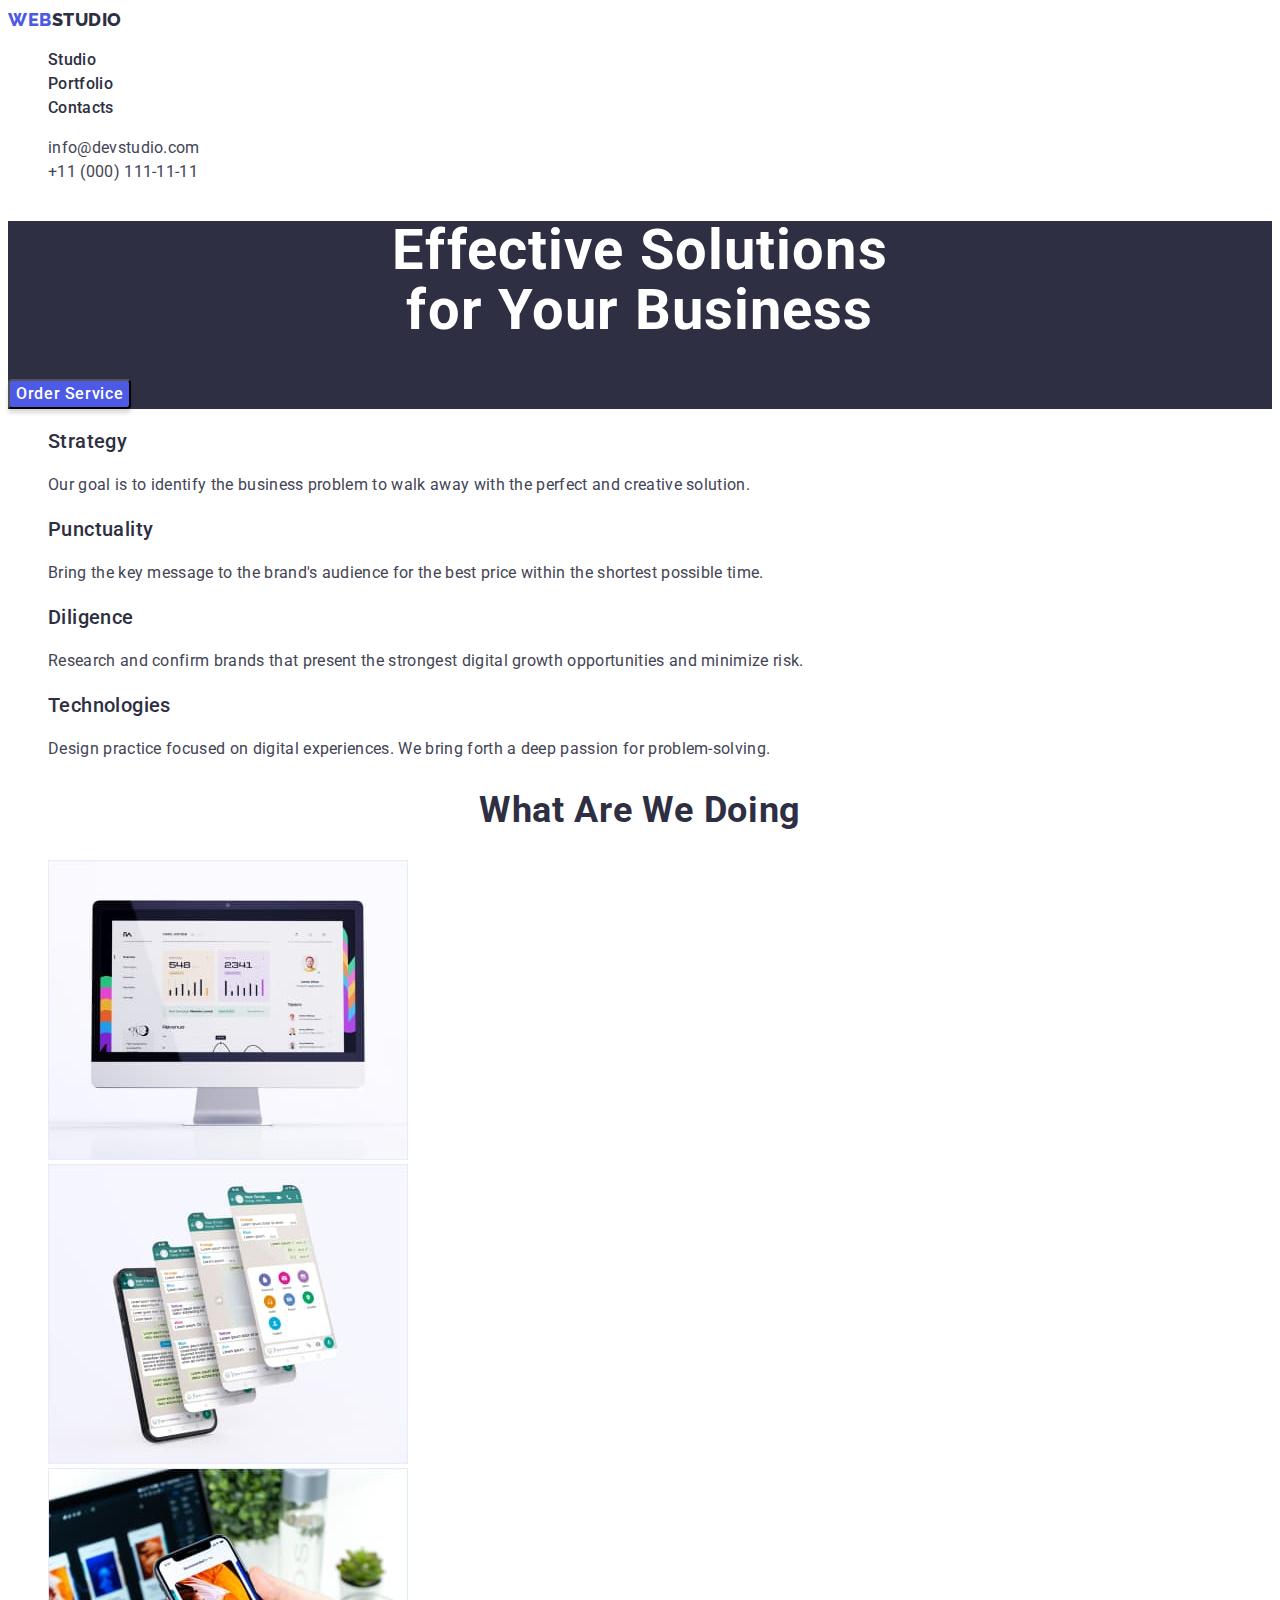
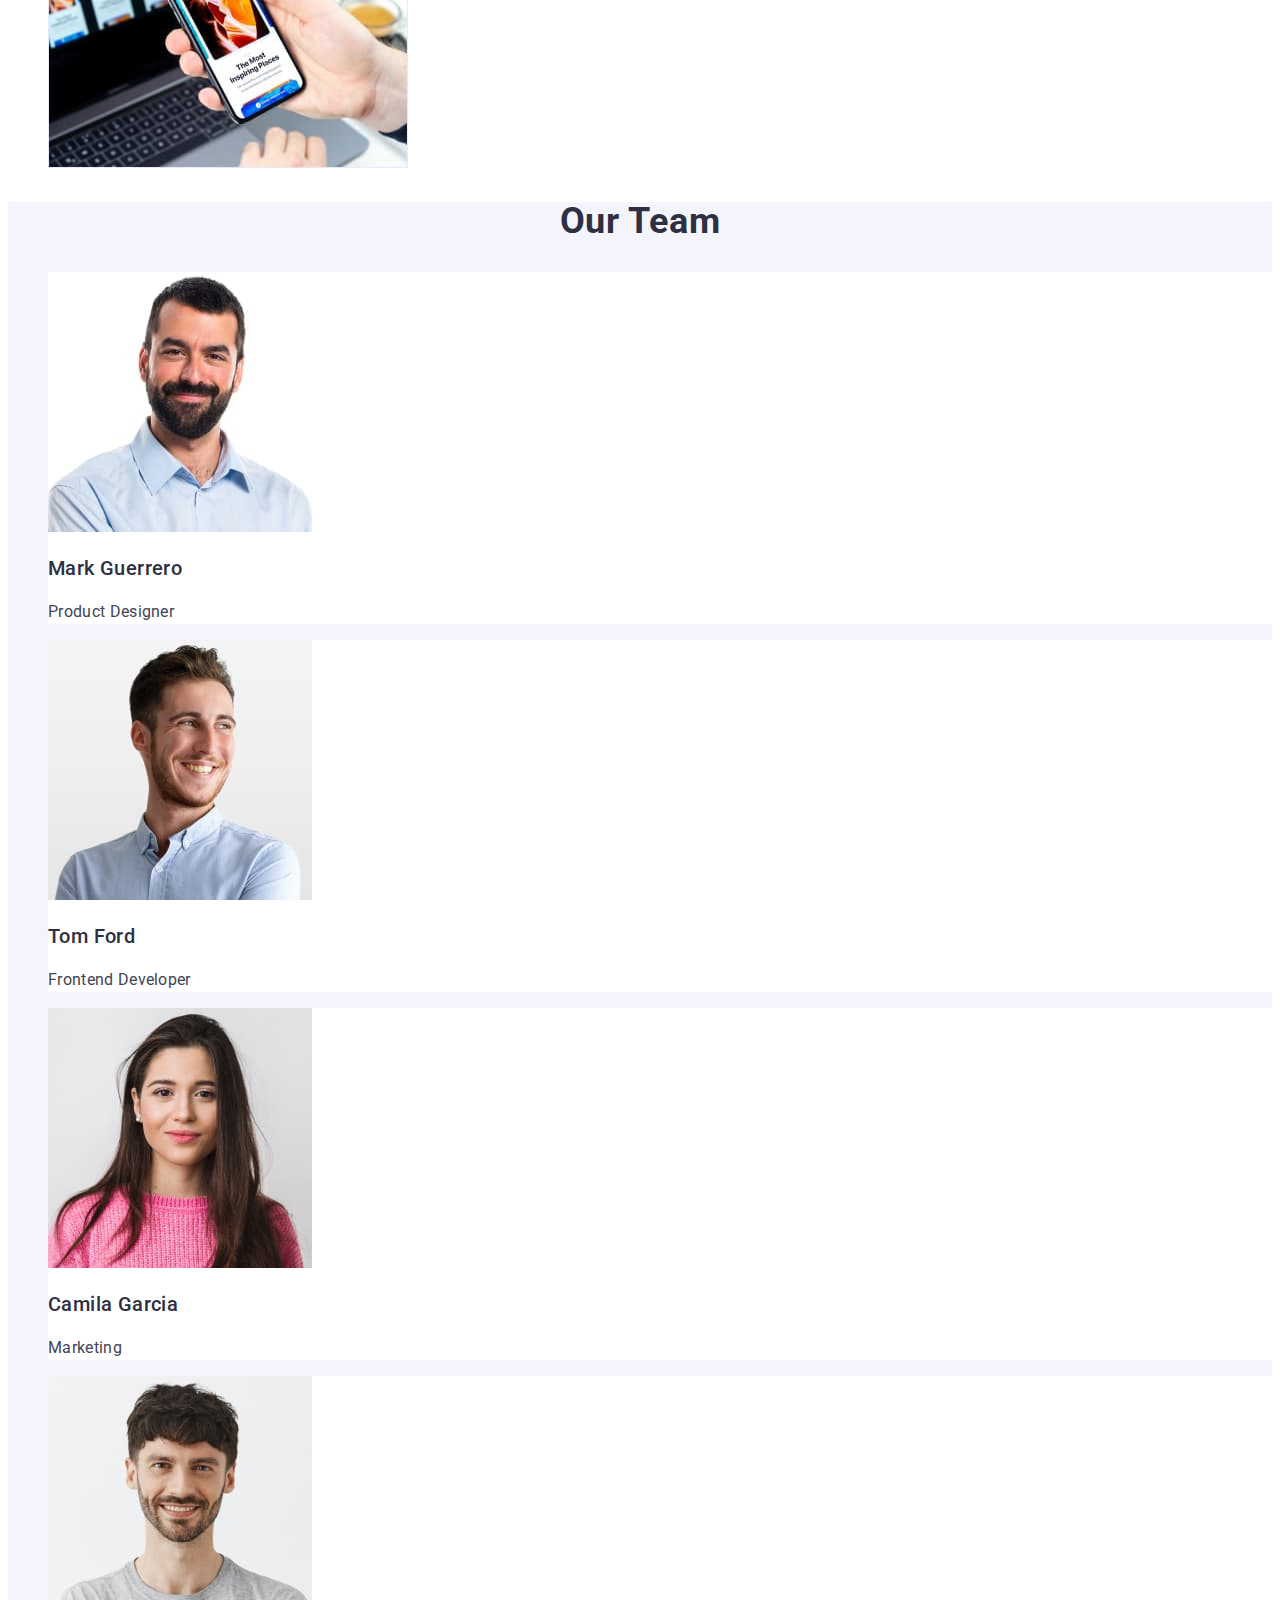
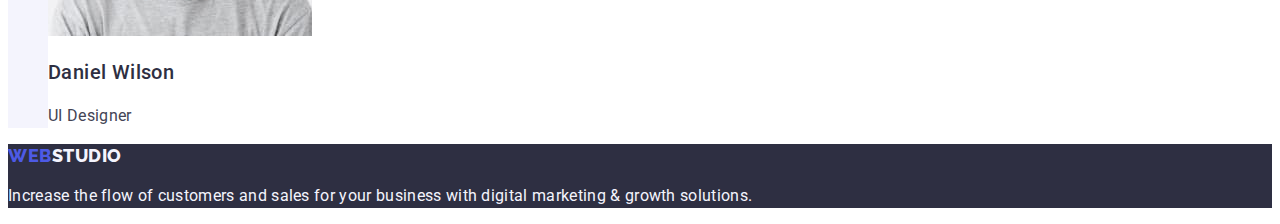
<file: index.html>
<!DOCTYPE html>
<html lang="en">
<head>
    <meta charset="UTF-8">
    <meta http-equiv="X-UA-Compatible" content="IE=edge">
    <meta name="viewport" content="width=device-width, initial-scale=1.0">
    <title>Студія GOIT-MARKUP-HW-02</title>
    <link rel="preconnect" href="https://fonts.googleapis.com">
    <link rel="preconnect" href="https://fonts.gstatic.com" crossorigin>
    <link href="https://fonts.googleapis.com/css2?family=Raleway:wght@800&family=Roboto:wght@400;500;700&display=swap" rel="stylesheet">
    <link rel="stylesheet" href="./css/styles.css">
</head>
<body>
    <header class="header">
        <nav class="header-nav">
            <a class="header-logo link" href="./index.html">Web<span class="ingredient">Studio</span></a>
          <ul class="header-list list">
            <li class="header-item"> <a class="header-link link" href="./index.html">Studio</a></li>
            <li class="header-item"> <a class="header-link link" href="./portfolio.html">Portfolio</a></li>
            <li class="header-item"> <a class="header-link link" href="">Contacts</a></li>
        </ul>
        </nav>
        <address class="header-adress">
            <ul class="header-addr-list list">
            <li class="header-item-address"><a class="contact-link link" href="mailto:info@devstudio.com">info@devstudio.com</a></li>
            <li class="header-item-address"><a class="contact-link link" href="tel:+110001111111">+11 (000) 111-11-11</a></li>
            </ul>
        </address>
    </header>
    <main>
        <section class="section-one">
    <h1 class="section-one-title">Effective Solutions<br> for Your Business</h1>
    <button type="button" class="btn">Order Service</button>
        </section>
        <section class="about">
        <h2 class="about-title" hidden>Прихований заголовок</h2>
    <ul class="about-list, list">
        <li class="about-item"><h3 class="about-item-title">Strategy</h3><p class="about-text">Our goal is to identify the business
            problem to walk away with the perfect and creative solution.</p></li>
        <li class="about-item"><h3 class="about-item-title">Punctuality</h3><p class="about-text">Bring the key message to the brand's audience
             for the best price within the shortest possible time.</p></li>
        <li class="about-item"><h3 class="about-item-title">Diligence</h3><p class="about-text">Research and confirm brands that present 
            the strongest digital growth opportunities and minimize risk.</p></li>
        <li class="about-item"><h3 class="about-item-title">Technologies</h3><p class="about-text">Design practice focused on digital experiences. 
            We bring forth a deep passion for problem-solving.</p></li>
    </ul>
        </section>
        <section class="what">
            <h2 class="what-title">What are we doing</h2>
            <ul class="what-list, list">
                <li class="what-item"><img src="./images/img1.jpg" alt="PC" height="300" width="360"></li>
                <li class="what-item"><img src="./images/img2.jpg" alt="Phone" height="300" width="360"></li>
                <li class="what-item"><img src="./images/img3.jpg" alt="PC and phone" height="300" width="360"></li>
            </ul>
        </section>
        <section class="ourteam">
            <h2 class="ourteam-title">Our Team</h2>
            <ul class="ourteam-list, list">
                <li class="ourteam-item"><img src="./images/guerrero.jpg" alt="Photo Mark Guerrero" height="260" width="264">
                    <h3 class="ourteam-item-title">Mark Guerrero</h3>
                    <p class="ourteam-text">Product Designer</p></li>
                <li class="ourteam-item"><img src="./images/ford.jpg" alt="Photo Tom Ford" height="260" width="264">
                    <h3 class="ourteam-item-title">Tom Ford</h3>
                    <p class="ourteam-text">Frontend Developer</p></li>
                <li class="ourteam-item"><img src="./images/garcia.jpg" alt="Photo Camila Garcia" height="260" width="264">
                    <h3 class="ourteam-item-title">Camila Garcia</h3>
                    <p class="ourteam-text">Marketing</p></li>
                <li class="ourteam-item"><img src="./images/wilson.jpg" alt="Photo Daniel Wilson" height="260" width="264">
                    <h3 class="ourteam-item-title">Daniel Wilson</h3>
                    <p class="ourteam-text">UI Designer</p>
                </li>
            </ul>
        </section>
   </main>
   <footer class="footer">
        <a class="footer-logo link" href="./index.html">Web<span class="ingred">Studio</span></a>
     <p class="footer-text">Increase the flow of customers and sales for your business with digital marketing & growth solutions.</p>
   </footer>
</body>
</html>
</file>
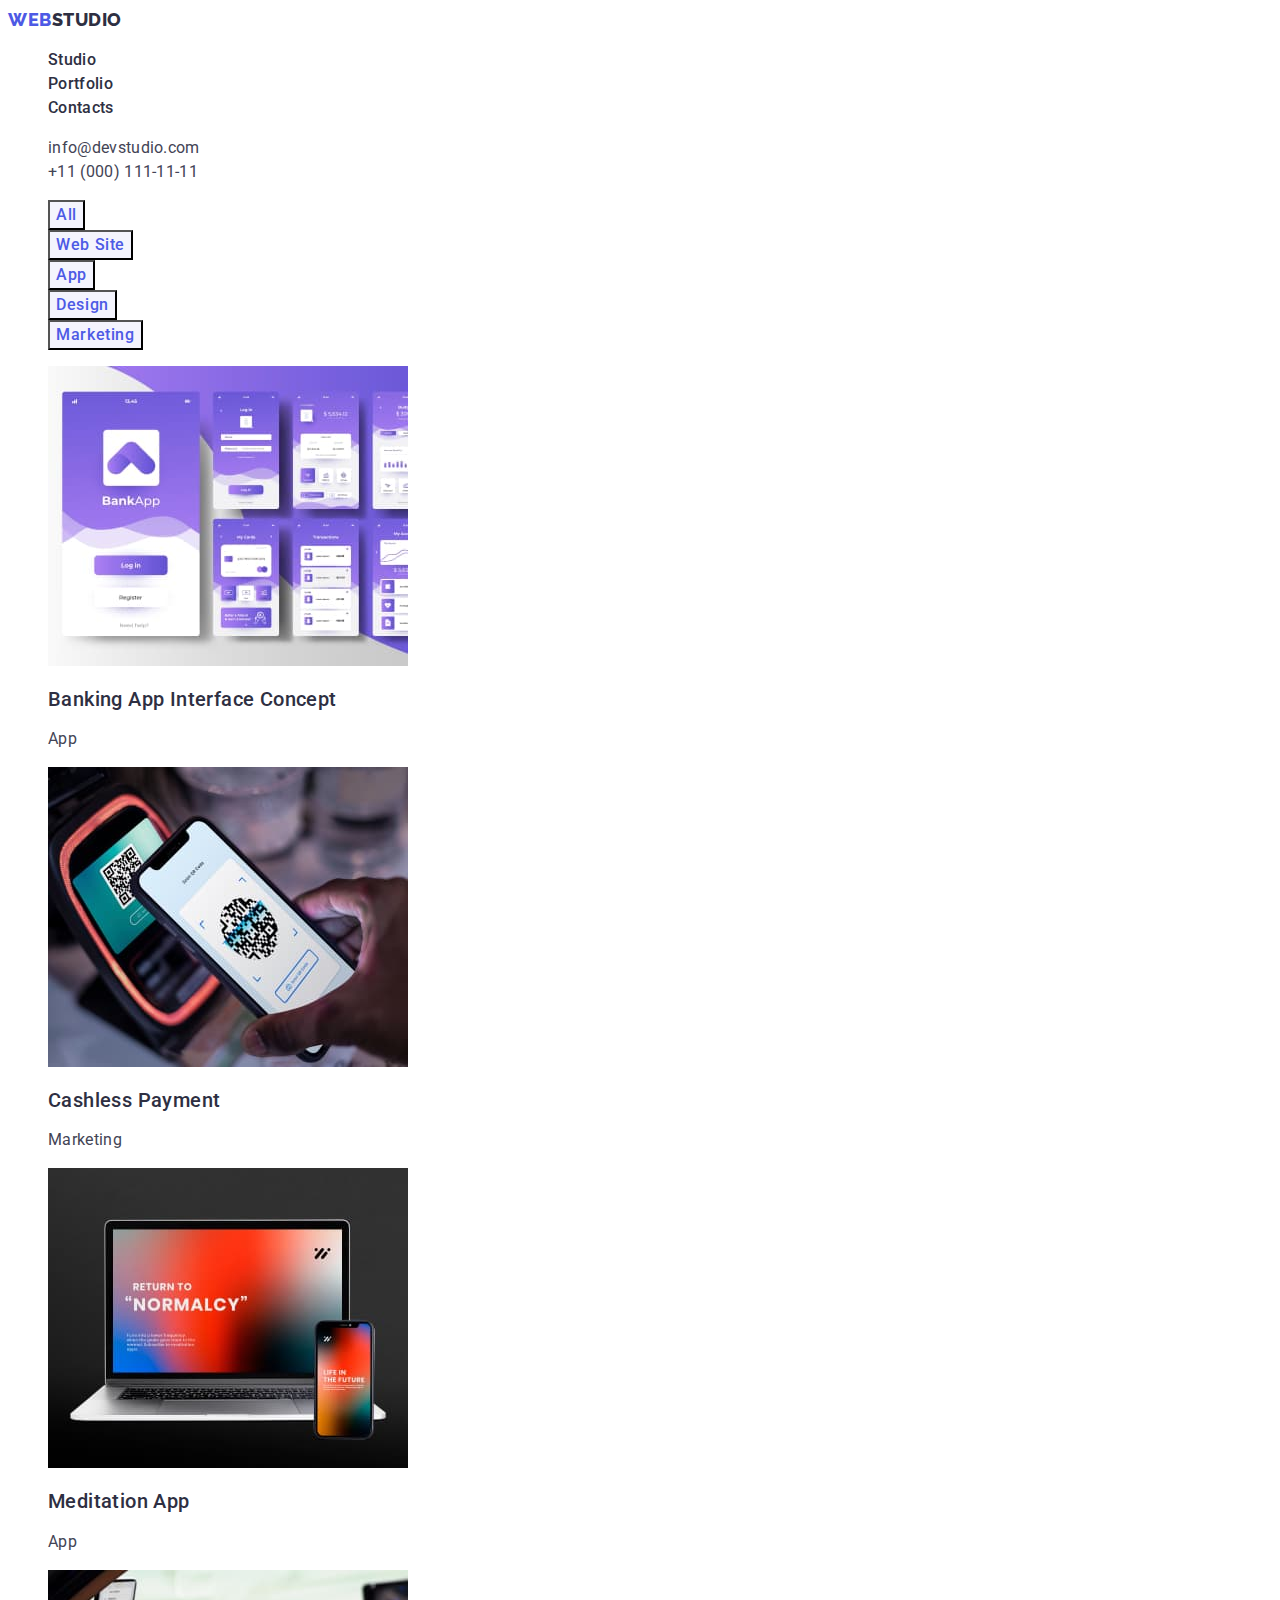
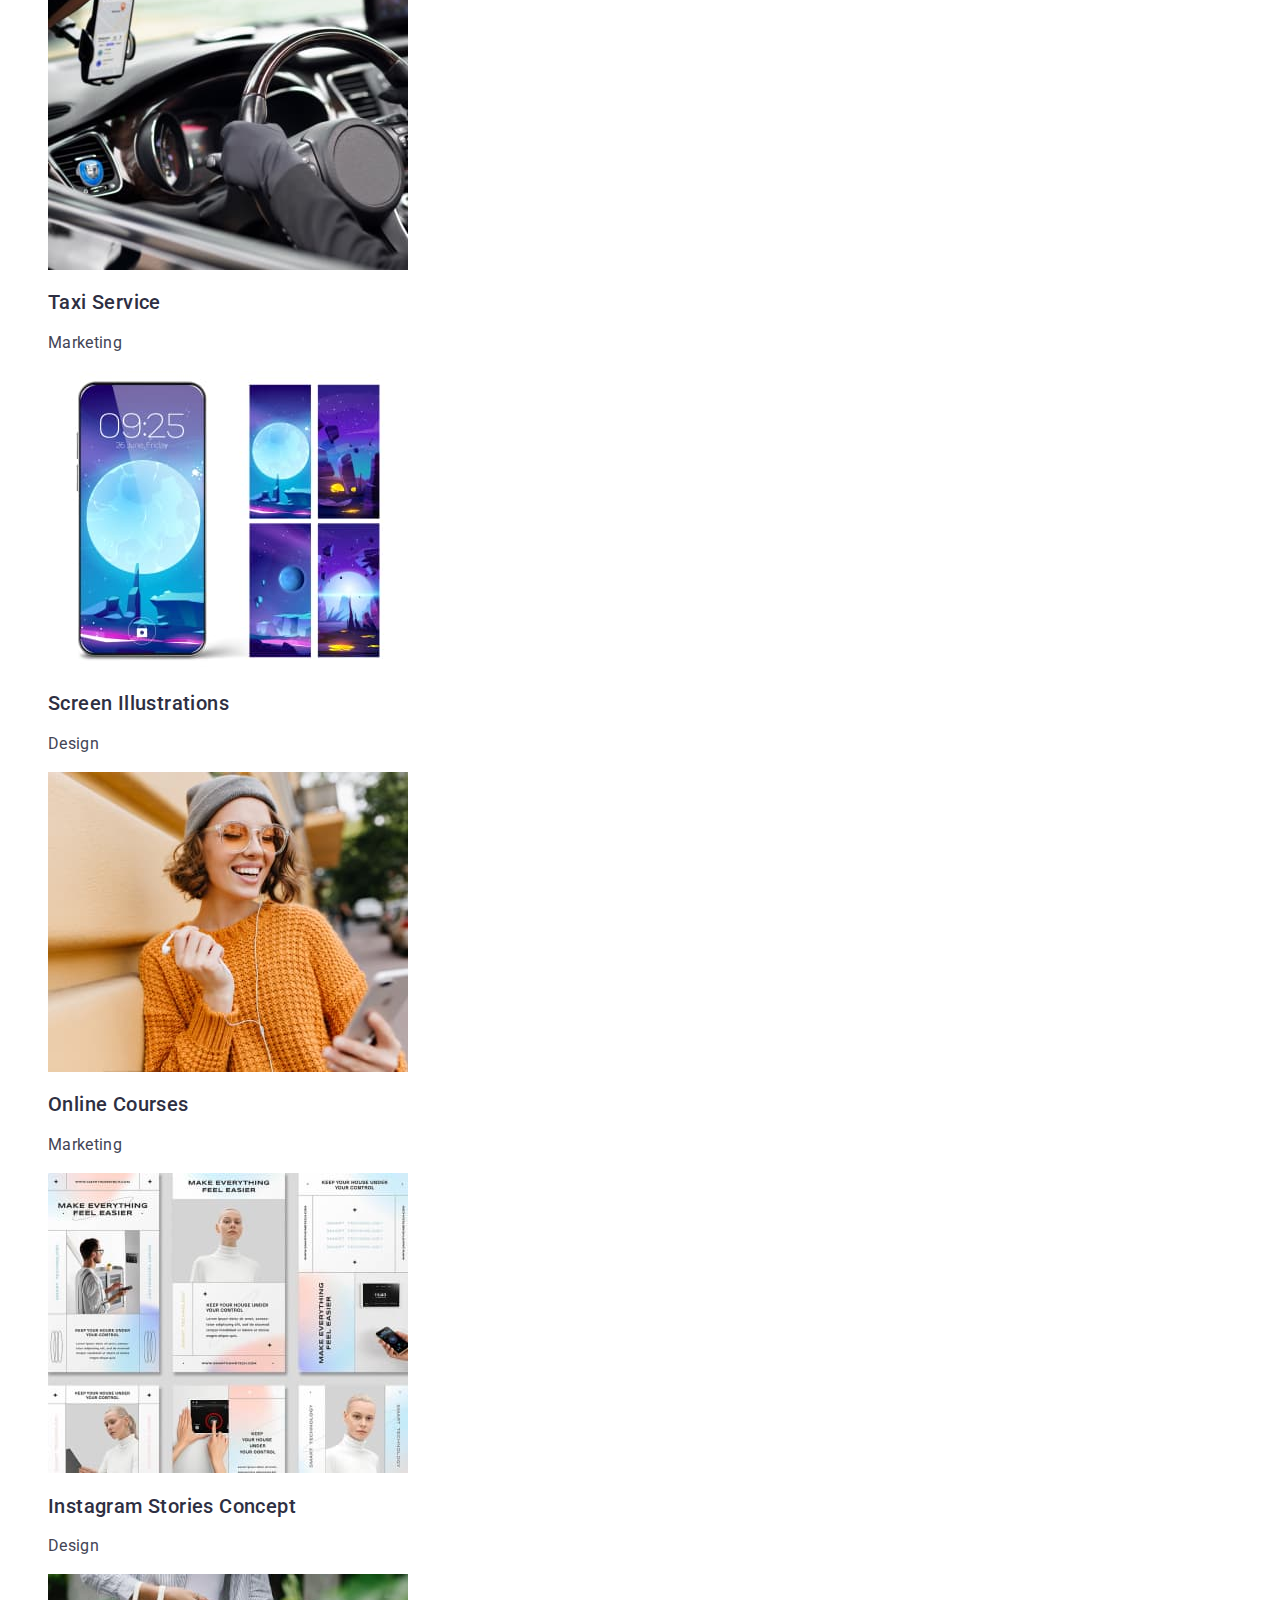
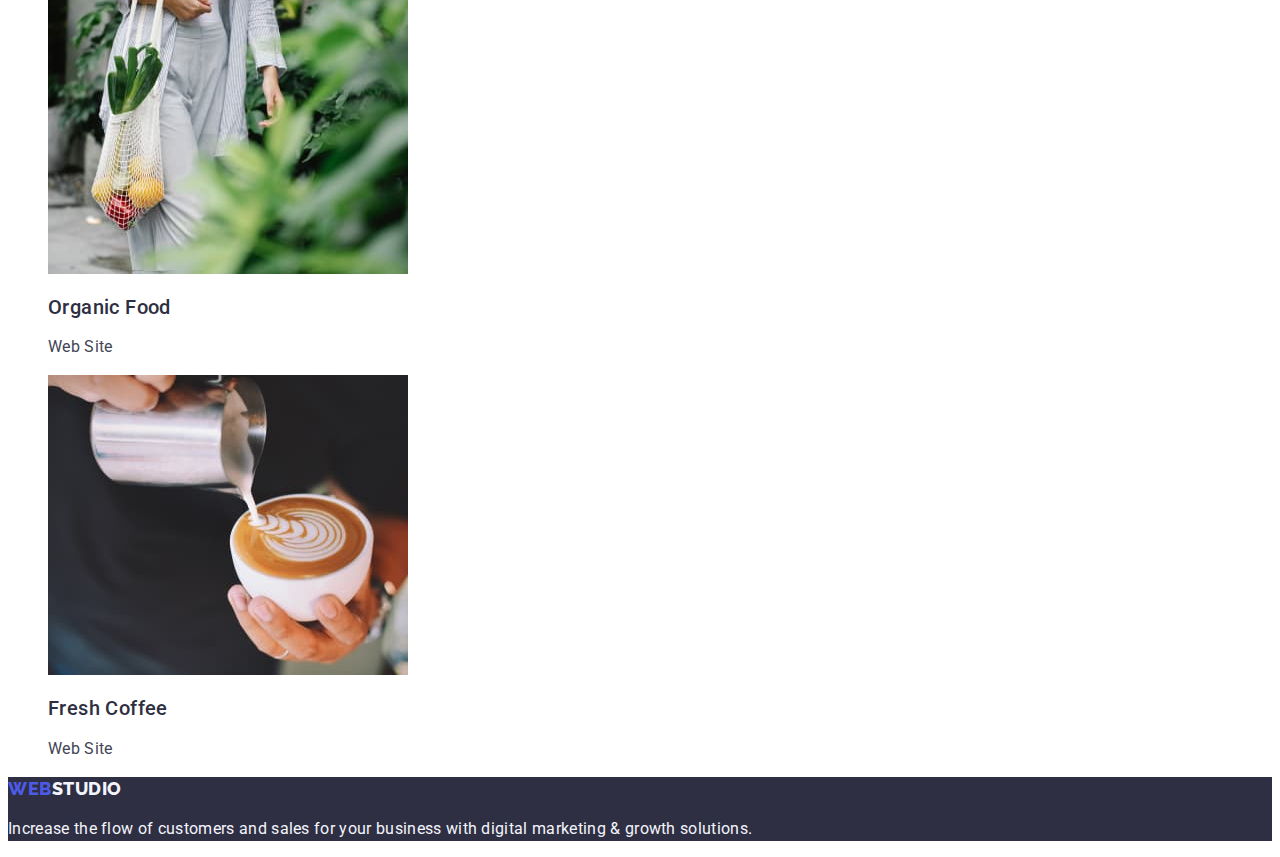
<file: portfolio.html>
<!DOCTYPE html>
<html lang="en">
<head>
    <meta charset="UTF-8">
    <meta http-equiv="X-UA-Compatible" content="IE=edge">
    <meta name="viewport" content="width=device-width, initial-scale=1.0">
    <title>Студія GOIT-MARKUP-HW-01</title>
    <link rel="preconnect" href="https://fonts.googleapis.com">
    <link rel="preconnect" href="https://fonts.gstatic.com" crossorigin>
    <link href="https://fonts.googleapis.com/css2?family=Raleway:wght@800&family=Roboto:wght@400;500;700;900&display=swap" rel="stylesheet">
    <link rel="stylesheet" href="./css/styles.css">
</head>
<body>
 <header class="header">
  <nav class="header-nav">
   <a class="header-logo link" href="./index.html">Web<span class="ingredient">Studio</span></a>
   <ul class="header-list list">
    <li class="header-item"> <a class="header-link link" href="./index.html">Studio</a></li>
    <li class="header-item"> <a class="header-link link" href="./portfolio.html">Portfolio</a></li>
    <li class="header-item"> <a class="header-link link" href="">Contacts</a></li>
   </ul>
  </nav>
  <address class="header-adress">
   <ul class="header-addr-list list">
    <li class="header-item-address"><a class="contact-link link" href="mailto:info@devstudio.com">info@devstudio.com</a></li>
    <li class="header-item-address"><a class="contact-link link" href="tel:+110001111111">+11 (000) 111-11-11</a></li>
   </ul>
  </address>
 </header>
 <main>
   <section class="service list">
      <h1 class="service-title" hidden>Прихований заголовок1</h1>
        <ul class="list">
            <li> <button type="button" class="btnportfolio">All</button></li>
            <li> <button type="button" class="btnportfolio">Web Site</button></li>
            <li> <button type="button" class="btnportfolio">App</button></li>
            <li> <button type="button" class="btnportfolio">Design</button></li>
            <li> <button type="button" class="btnportfolio">Marketing</button></li>
        </ul>
        <ul class="service-list list">
            <li class="service-item"><a class="link" href=""><img src="./images/bankapp.jpg" alt="web-banking" height="300" width="360">
               <h2 class="service-title">Banking App Interface Concept</h2>
                <p class="service-text">App</p></a></li>
            <li class="service-item"><a class="link" href=""><img src="./images/cashpay.jpg" alt="cashless payment" height="300" width="360">
               <h2 class="service-title">Cashless Payment</h2>
                <p class="service-text">Marketing</p></a></li>
            <li class="service-item"><a class="link" href=""><img src="./images/meditapp.jpg" alt="Photo Meditation" height="300" width="360">
               <h2 class="service-title">Meditation App</h2>
                <p class="service-text">App</p></a></li>
            <li class="service-item"><a class="link" href=""><img src="./images/taxiserv.jpg" alt="Photo in taxi" height="300" width="360">
               <h2 class="service-title">Taxi Service</h2>
                <p class="service-text">Marketing</p></a></li>
            <li class="service-item"><a class="link" href=""><img src="./images/screenillustr.jpg" alt="Photo phone" height="300" width="360">
               <h2 class="service-title">Screen Illustrations</h2>
                <p class="service-text">Design</p></a></li>
            <li class="service-item"><a class="link" href=""><img src="./images/onlinecurs.jpg" alt="Photo girl" height="300" width="360">
               <h2 class="service-title">Online Courses</h2>
                <p class="service-text">Marketing</p></a></li>
            <li class="service-item"><a class="link" href=""><img src="./images/inststorconcept.jpg" alt="Rhoto from instagram" height="300" width="360">
               <h2 class="service-title">Instagram Stories Concept</h2>
                <p class="service-text">Design</p></a></li>
            <li class="service-item"><a class="link" href=""><img src="./images/organicfood.jpg" alt="Organic food" height="300" width="360">
               <h2 class="service-title">Organic Food</h2>
                <p class="service-text">Web Site</p></a></li>
            <li class="service-item"><a class="link" href=""><img src="./images/freshcoffee.jpg" alt="Coffee" height="300" width="360">                    
               <h2 class="service-title">Fresh Coffee</h2>
                <p class="service-text">Web Site</p></a></li>
            </ul>
        </section>
   </main>
   <footer class="footer">
    <a class="footer-logo link" href="./index.html">Web<span class="ingred">Studio</span></a>
 <p class="footer-text">Increase the flow of customers and sales for your business with digital marketing & growth solutions.</p>
</footer>
</body>
</html>
</file>
<file: css/styles.css>
:root {
	--color-iris: #4d5ae5;
	--color-ocean: #404BBF;
	--color-navy-blue: #2e2f42;
	--color-green: #31d0aa;
	--color-slate: #434455;
	--color-light-slate: #8e8f99;
	--color-cornflower: #e7e9fc;
	--color-cloud: #f4f4fd;
	--color-navy-blue-modal: #2e2f42;
	--color-grey: #2e2f42;
	--color-white: #ffffff;
}
  body {
  font-family: 'Roboto', sans-serif;
  color: var(--color-slate);
  background-color: var(--color-white);
}
 .link{
  text-decoration: none;
 }
 .list{
  list-style: none;
 }
/**---------HEADER-----*/
.header-logo {
  font-family: 'Raleway', sans-serif;
  font-weight: 800;
  font-size: 18px;
  line-height: 1.17;
  align-items: center;
  letter-spacing: 0.03em;
  text-transform: uppercase;
  color: var(--color-iris);
}
span.ingredient {
  font-family: 'Raleway';
  font-weight: 800;
  font-size: 18px;
  line-height: 1.33;
/* identical to box height, or 133% */
  color: var(--color-grey);
}
 .header-link {
   font-weight: 500;
   font-size: 16px;
   line-height: 1.5;
   letter-spacing: 0.02em;
   color: var(--color-grey); 
 }
 .header-link:hover{
    color: var(--color-ocean);
 }
 .header-link:focus{
   color: var(--color-ocean);
  }
.header-adress{
  font-style: normal;
}
.contact-link{
    font-style: normal;
    font-size: 16px;
    line-height: 1.5;
    letter-spacing: 0.02em;
    color: var(--color-slate);
  }
  .contact-link:hover{
    color: var(--color-ocean);
  }
  .contact-link:focus{
    color: var(--color-ocean);
  }
  /**--------Section1------*/
  .section-one {
    background-color: var(--color-grey);
  }
  .section-one-title {
    font-size: 56px;
    line-height: 1.07;
    text-align: center;
    letter-spacing: 0.02em;
    color: var(--color-white);
  }
  .btn {
    font-family: "Roboto", sans-serif; 
    font-weight: 500;
    font-size: 16px;
    line-height: 1.5;
    letter-spacing: 0.04em;
    color: var(--color-white);
    background: var(--color-iris);
    box-shadow: 0px 4px 4px rgba(0, 0, 0, 0.15);
    border-radius: 4px;
    cursor: pointer;
  }
  .btn:hover{
  color: var(--color-white);
  background-color: var(--color-ocean);
  }
  .btn:focus{
  color: var(--color-white);
  background-color: var(--color-ocean);
  }
  /**--------Section2 About-------*/
  .about {
  }
  .about-title {
    font-weight: 500;
    font-size: 20px;
    line-height: 1.2;
    letter-spacing: 0.02em;
    color: var(--color-grey);
  }
  .about-list, {
  }
  .about-item {
  }
  .about-item-title{
    font-weight: 500;
    font-size: 20px;
    line-height: 1.2;
    letter-spacing: 0.02em;
    color: var(--color-grey);
  }
  .about-text {
    font-size: 16px;
    line-height: 1.5;
    letter-spacing: 0.02em;
    color: var(--color-slate);
  }
  /**--------Section3 What-------*/
  .what {
  }
  .what-title {
    font-size: 36px;
    line-height: 1.11;
    text-align: center;
    letter-spacing: 0.02em;
    text-transform: capitalize;
    color: var(--color-grey);
  }
  .what-list, {
  }
   .what-item {
  }
  /*-----section 4 our team ------*/
  .ourteam {
    background-color: var(--color-cloud);
  }
.ourteam-title {
  font-size: 36px;
  line-height: 1.11;
  text-align: center;
  letter-spacing: 0.02em;
  text-transform: capitalize;
  color: var(--color-grey);
}
.ourteam-list, {
}
.ourteam-item {
  background-color: var(--color-white);
}
.ourteam-item-title {
  font-weight: 500;
  font-size: 20px;
  line-height: 1.2;
  letter-spacing: 0.02em;
  color: var(--color-grey);
}
.ourteam-text {
  font-size: 16px;
  line-height: 1.5;
  letter-spacing: 0.02em;
  color: var(--color-slate);
}
/*-----footer ------*/
.footer {
  background-color: var(--color-grey);
}
.footer-logo {
  font-family: 'Raleway', sans-serif;
  font-weight: 800;
  font-size: 18px;
  line-height: 1.17;
  align-items: center;
  letter-spacing: 0.03em;
  text-transform: uppercase;
  color: var(--color-iris);
}
.link {
}
span.ingred {
  font-family: 'Raleway';
  font-weight: 800;
  font-size: 18px;
  line-height: 1.33;
  color: var(--color-cloud);
}
.footer-text {
  font-size: 16px;
  line-height: 1.5;
  letter-spacing: 0.02em;
  color:  var(--color-cloud);
}
/*!------Portfolio------*/
.buttons {
}
.buttons-title {
}
.btnportfolio {
font-family: 'Roboto', sans-serif;
font-weight: 500;
font-size: 16px;
line-height: 1.5;
letter-spacing: 0.04em;
color: var(--color-iris);
cursor: pointer;
background: var(--color-cloud);
}
.btnportfolio:hover {
font-family: 'Roboto';  
background: linear-gradient(0deg, rgba(0, 0, 0, 0.2), rgba(0, 0, 0, 0.2)), var(--color-ocean);
box-shadow: 0px 3px 1px rgba(0, 0, 0, 0.1), 0px 2px 1px rgba(0, 0, 0, 0.08), 0px 2px 2px rgba(0, 0, 0, 0.12);
border-radius: 4px;
font-family: 'Roboto';
font-weight: 500;
font-size: 16px;
line-height: 1.5;
letter-spacing: 0.04em;
color: var(--color-white);
cursor: pointer;
}
.btnportfolio:focus {
background: linear-gradient(0deg, rgba(0, 0, 0, 0.2), rgba(0, 0, 0, 0.2)), var(--color-ocean);
box-shadow: 0px 3px 1px rgba(0, 0, 0, 0.1), 0px 2px 1px rgba(0, 0, 0, 0.08), 0px 2px 2px rgba(0, 0, 0, 0.12);
border-radius: 4px;
font-family: 'Roboto';
font-weight: 500;
font-size: 16px;
line-height: 1.5;
display: flex;
align-items: center;
text-align: center;
letter-spacing: 0.04em;
color: var(--color-white);
}
.service {
}
.service-title {
font-weight: 500;
font-size: 20px;
line-height: 1.2;
letter-spacing: 0.02em;
color: var(--color-grey);
}
.service-list, {
}
.list {
}
.service-item {
}
.service-text {
font-size: 16px;
line-height: 1.5;
letter-spacing: 0.02em;
color: var(--color-slate);
}
</file>
